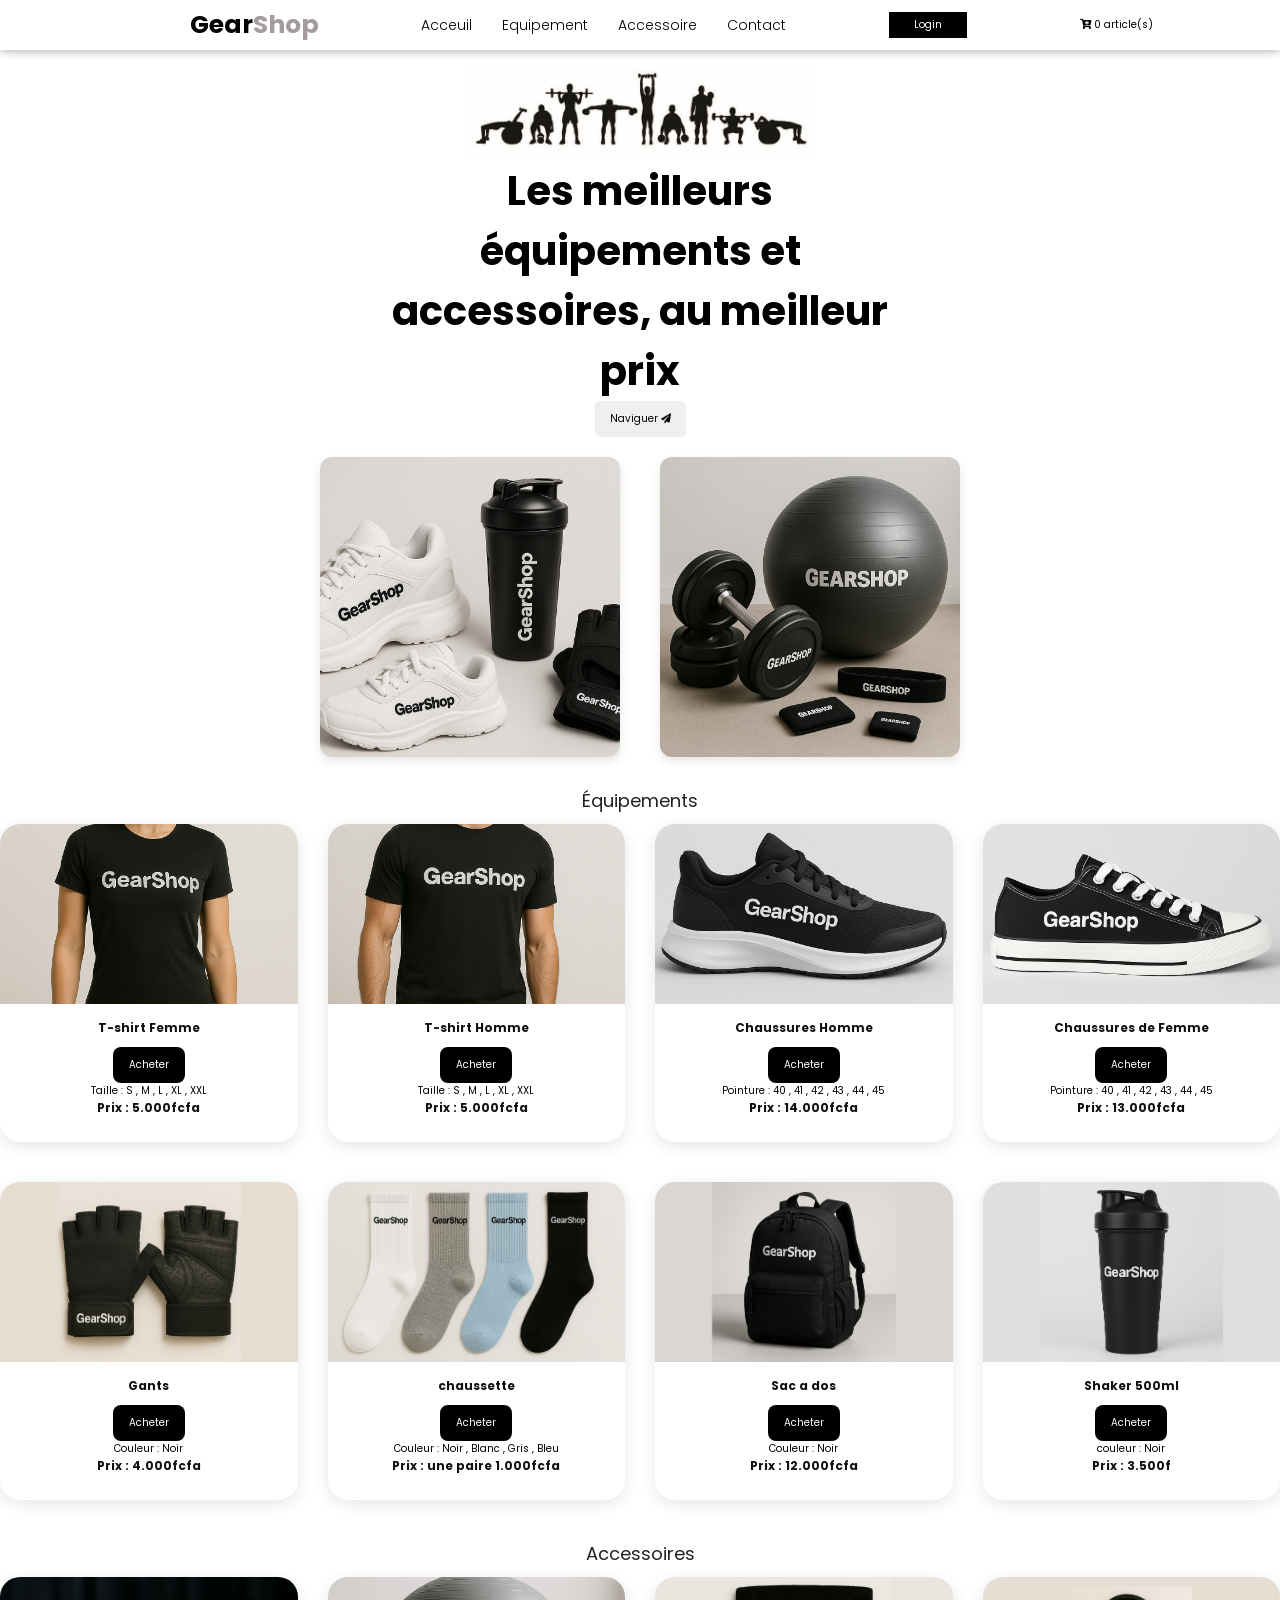
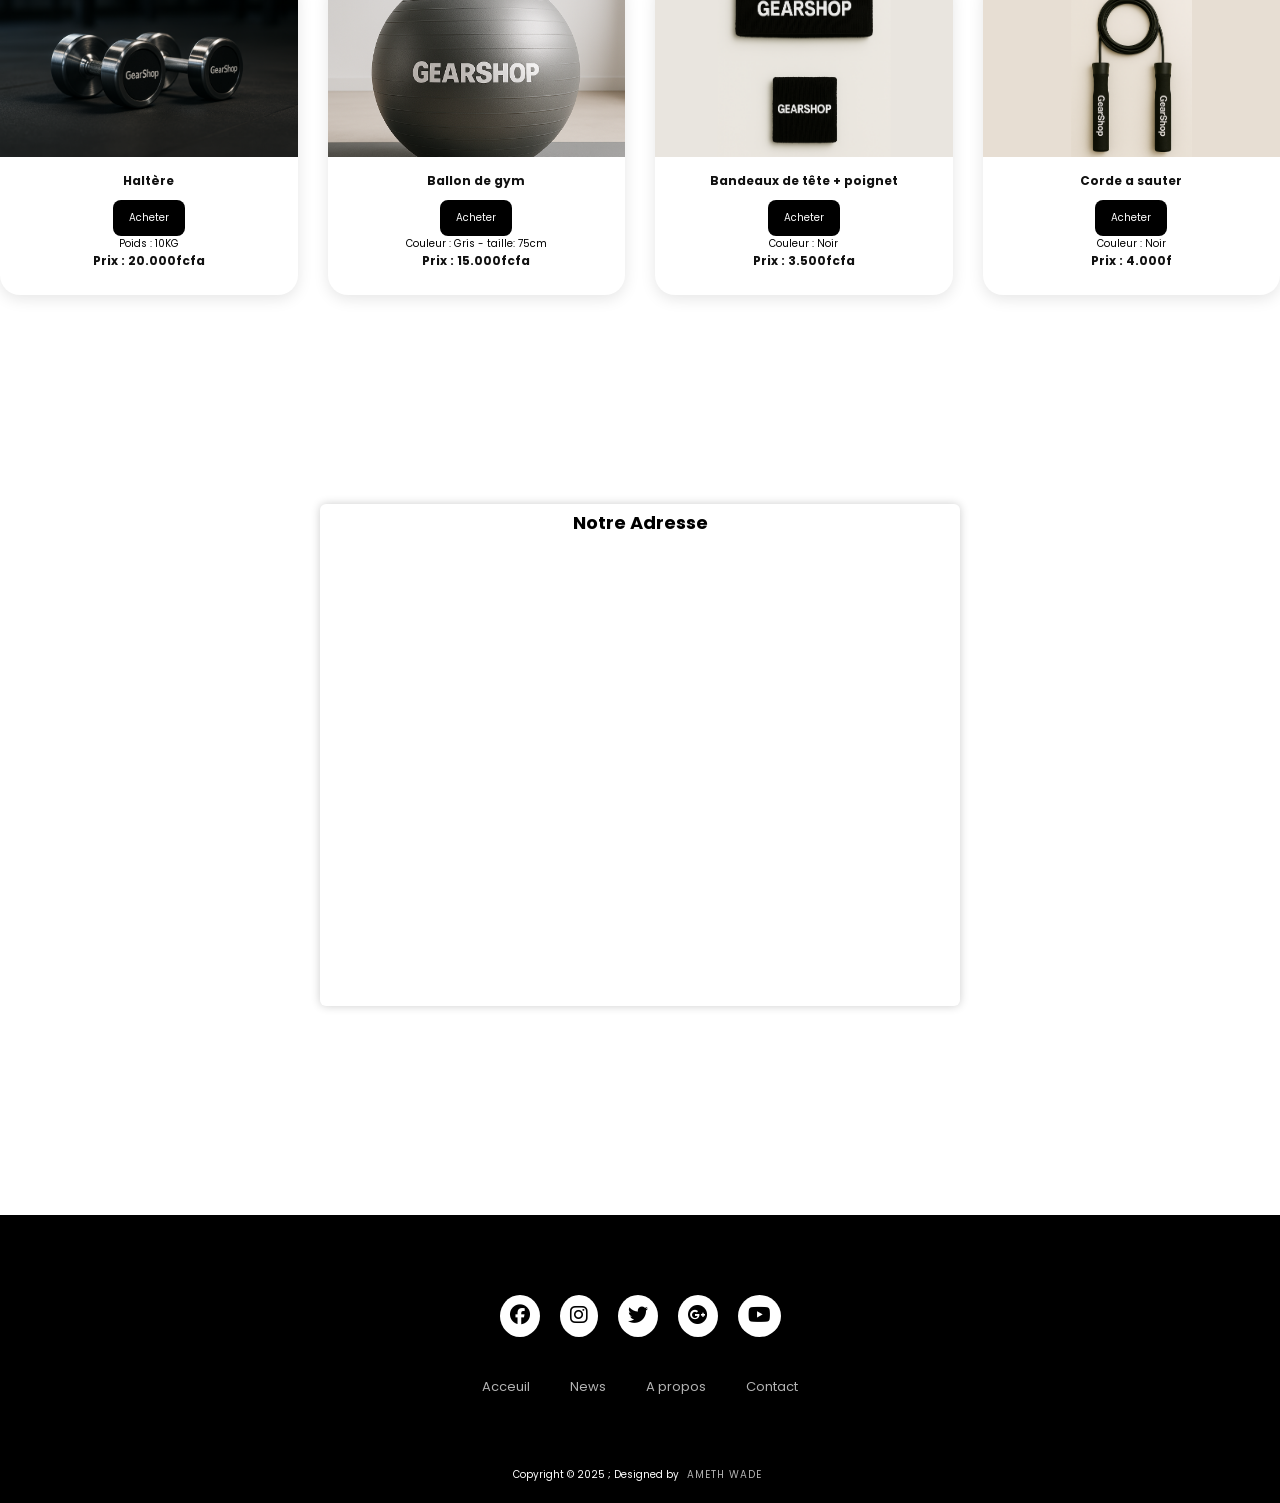
<file: index.html>
<!DOCTYPE html>
<html lang="en">
<head>
    <meta charset="UTF-8">
    <meta name="viewport" content="width=device-width, initial-scale=1.0">
    <title>Projet Final</title>
    <link rel="stylesheet" href="style.css">
    
   <link rel="stylesheet" href="https://use.fontawesome.com/releases/v5.13.0/css/all.css">
   <link rel="stylesheet" href="https://cdnjs.cloudflare.com/ajax/libs/font-awesome/6.5.1/css/all.min.css" integrity="sha512-DTOQO9RWCH3ppGqcWaEA1BIZOC6xxalwEsw9c2QQeAIftl+Vegovlnee1c9QX4TctnWMn13TZye+giMm8e2LwA==" crossorigin="anonymous" referrerpolicy="no-referrer" />
   <link rel="stylesheet" href="https://cdnjs.cloudflare.com/ajax/libs/font-awesome/5.15.4/css/all.min.css" integrity="sha512-1ycn6IcaQQ40/MKBW2W4Rhis/DbILU74C1vSrLJxCq57o941Ym01SwNsOMqvEBFlcgUa6xLiPY/NS5R+E6ztJQ==" crossorigin="anonymous" referrerpolicy="no-referrer" />

</head>

<body>


<!-- Barre de navigation -->
    <header>
        <header>
           
            <div class="menu_toggle">
                <span></span>
                <span></span>
                <span></span>
            </div>
    
            <div class="logo">
                <p><span>Gear</span>Shop</p>
            </div>
            <ul class="menu">
                <li><a href="#">Acceuil</a></li>
                <li><a href="#Équipements">Equipement</a></li>
                <li><a href="#Accessoire">Accessoire</a></li>
                <li><a href="contact.html">Contact</a></li>
            </ul>
            <a href="connexion.html" class="btn001">Login</a>
            
            <div id="panier1" onclick="toggleCartPopup()"><i class="fas fa-cart-plus"></i> <span id="cart-count">0</span> article(s)</div>
            
        </header>
    </header>



    

<!-- section hero -->
    <div class="img1">
        <img src="image1/pp img1.jpg" alt="image de premier plan  " width="350px">
    </div>

    <div class="titre">
        <h1 class="h1">Les meilleurs équipements et accessoires, au meilleur prix</h1>
        <button class="btn2" >Naviguer <i class="fas fa-paper-plane" ></i></button>
    </div>

    <div class="product-preview">
      <img src="image1/gearshop tt.png" alt="Produit 1">
      <p>      </p>
      <img src="image1/tt sprt.png" alt="Produit 2">
    </div>
    
  
    <!-- section Équipements  -->
 <section id="Équipements">
<div class="section-title">Équipements</div>

  <div class="products">
   <div class="box">
      <img src="image1/gearshop t-shirt femme.png" alt="T-shirt Femme">
      <div class="box-content">
        <h3>T-shirt Femme</h3>
        <button onclick="addToCart('T-shirt Femme')">Acheter</button>
        <p>Taille : S , M , L , XL , XXL </p>
        <h3>Prix : 5.000fcfa</h3>
      </div>
    </div>

    <div class="box">
      <img src="image1/t shirt sport homme.png" alt="T-shirt Homme">
      <div class="box-content">
        <h3>T-shirt Homme</h3>
        <button onclick="addToCart('T-shirt Homme')">Acheter</button>
        <p>Taille : S , M , L , XL , XXL </p>
        <h3>Prix : 5.000fcfa</h3>
      </div>
    </div>

    <div class="box">
      <img src="image1/Chassure de Sport.jpg" alt="Chassure de Sport">
      <div class="box-content">
        <h3>Chaussures Homme</h3>
        <button onclick="addToCart('Chassure de Sport')">Acheter</button>
        <p>Pointure : 40 , 41 , 42 , 43 , 44 , 45</p>
        <h3>Prix : 14.000fcfa</h3>
      </div>
    </div>

    <div class="box">
      <img src="image1/Chassure Femme.jpg" alt="Chaussures de Femme">
      <div class="box-content">
        <h3>Chaussures de Femme</h3>
        <button onclick="addToCart('Chaussures de Femme')">Acheter</button>
        <p>Pointure : 40 , 41 , 42 , 43 , 44 , 45</p>
        <h3>Prix : 13.000fcfa</h3>
      </div>
    </div>
  </div>
</section>


  <div class="products">
    <div class="box">
      <img src="image1/gants.png" alt="Gants">
      <div class="box-content">
        <h3>Gants</h3>
        <button onclick="addToCart('Gants')">Acheter</button>
        <p>Couleur : Noir</p>
        <h3>Prix : 4.000fcfa</h3>
      </div>
    </div>

    <div class="box">
      <img src="image1/chaussette.png" alt="Chaussettes">
      <div class="box-content">
        <h3>chaussette</h3>
        <button onclick="addToCart('Chaussettes')">Acheter</button>
        <p> Couleur : Noir , Blanc , Gris , Bleu</p>
        <h3>Prix : une paire 1.000fcfa</h3>
      </div>
    </div>

    <div class="box">
      <img src="image1/sac a dos 5.png" alt="Sac a dos">
      <div class="box-content">
        <h3>Sac a dos</h3>
        <button onclick="addToCart('Sac a dos')">Acheter</button>
        <p>Couleur : Noir</p>
        <h3>Prix : 12.000fcfa</h3>
      </div>
    </div>

    <div class="box">
      <img src="image1/Shaker2.png" alt="Shaker">
      <div class="box-content">
        <h3>Shaker 500ml</h3>
        <button onclick="addToCart('Shaker')">Acheter</button>
        <p>couleur : Noir</p>
        <h3>Prix : 3.500f</h3>
      </div>
    </div>
  </div>
</section>

<!-- section accessoires -->
<section id="Accessoire">
  <div class="section-title">Accessoires</div>

  <div class="products">
    <div class="box">
      <img src="image1/Halteres.png" alt="Haltère">
      <div class="box-content">
        <h3>Haltère</h3>
        <button onclick="addToCart('Haltère')">Acheter</button>
        <p>Poids : 10KG</p>
        <h3>Prix : 20.000fcfa</h3>
      </div>
    </div>

    <div class="box">
      <img src="image1/Ballon de gym.png" alt="Ballon de gym">
      <div class="box-content">
        <h3>Ballon de gym</h3>
        <button onclick="addToCart('Ballon de gym')">Acheter</button>
        <p> Couleur : Gris -  taille: 75cm</p>
        <h3>Prix : 15.000fcfa</h3>
      </div>
    </div>

    <div class="box" style="text-align: center;">
      <img src="image1/bandeaux 3.png" alt="Bandeaux de tête + poignet" style="display: inline-block;">
      <div class="box-content">
        <h3>Bandeaux de tête + poignet</h3>
        
        <button onclick="addToCart('Bandeaux de tête + poignet')">Acheter</button>
        <p>Couleur : Noir</p>
        <h3>Prix : 3.500fcfa</h3>
      </div>
    </div>

    <div class="box">
      <img src="image1/Corde a sauter.png" alt="Corde a sauter">
      <div class="box-content">
        <h3>Corde a sauter</h3>
        <button onclick="addToCart('Corde a sauter')">Acheter</button>
        <p>Couleur : Noir</p>
        <h3>Prix : 4.000f</h3>
      </div>
    </div>
  </div>
</section>



<!-- ajout du panier -->
  <div class="fas fa-cart-plus" id="cart-popup">
    <h4>Panier</h4>
    <ul id="cart-items"></ul>
    <button onclick="closeCartPopup()">Fermer</button>
  </div>

  <script>
    let cartCount = 0;
    let cartItems = [];

    function addToCart(item) {
      cartCount++;
      cartItems.push(item);
      document.getElementById("cart-count").textContent = cartCount;
      updateCartPopup();
    }

    function updateCartPopup() {
      const ul = document.getElementById("cart-items");
      ul.innerHTML = "";
      cartItems.forEach(i => {
        const li = document.createElement("li");
        li.textContent = i;
        ul.appendChild(li);
      });
    }

    function toggleCartPopup() {
      const popup = document.getElementById("cart-popup");
      popup.style.display = (popup.style.display === "none" || popup.style.display === "") ? "block" : "none";
    }

    function closeCartPopup() {
      document.getElementById("cart-popup").style.display = "none";
    }
  </script>





<!-- ajout de l'adresse-->
 <section >
    <div class="localisation_contact_div">
        <div class="localisation">
            <h3>Notre Adresse</h3>
            <iframe src="https://www.google.com/maps/embed?pb=!1m16!1m12!1m3!1d123496.87772715863!2d-17.562672463449548!3d14.696896875148902!2m3!1f0!2f0!3f0!3m2!1i1024!2i768!4f13.1!2m1!1sgomycode!5e0!3m2!1sfr!2ssn!4v1744323986199!5m2!1sfr!2ssn" width="600" height="450" style="border:0;" allowfullscreen="" loading="lazy" referrerpolicy="no-referrer-when-downgrade"></iframe>
    </div>
</section>





<!-- pied de page -->
<footer>
    <div class="footerContainer">
        <div class="socialIcons">
            <a href=""><i class="fa-brands fa-facebook"></i></a>
            <a href=""><i class="fa-brands fa-instagram"></i></a>
            <a href=""><i class="fa-brands fa-twitter"></i></a>
            <a href=""><i class="fa-brands fa-google-plus"></i></a>
            <a href=""><i class="fa-brands fa-youtube"></i></a>
        </div>

        <div class="footerNav">
            <ul><li><a href="">Acceuil</a></li>
                <li><a href="">News</a></li>
                <li><a href="">A propos</a></li>
                <li><a href="contact.html">Contact</a></li>
                
            </ul>
        </div>
        
    </div>
 <div class="footerBottom">
        <p>Copyright &copy; 2025  ; Designed by <span class="designer">AMETH WADE</span></p>
  </div>

</footer>



<!-- Lien vers Bootstrap JS -->
<script src="https://cdn.jsdelivr.net/npm/bootstrap@5.3.0-alpha1/dist/js/bootstrap.bundle.min.js"></script>
 
</body>
</html>
</file>
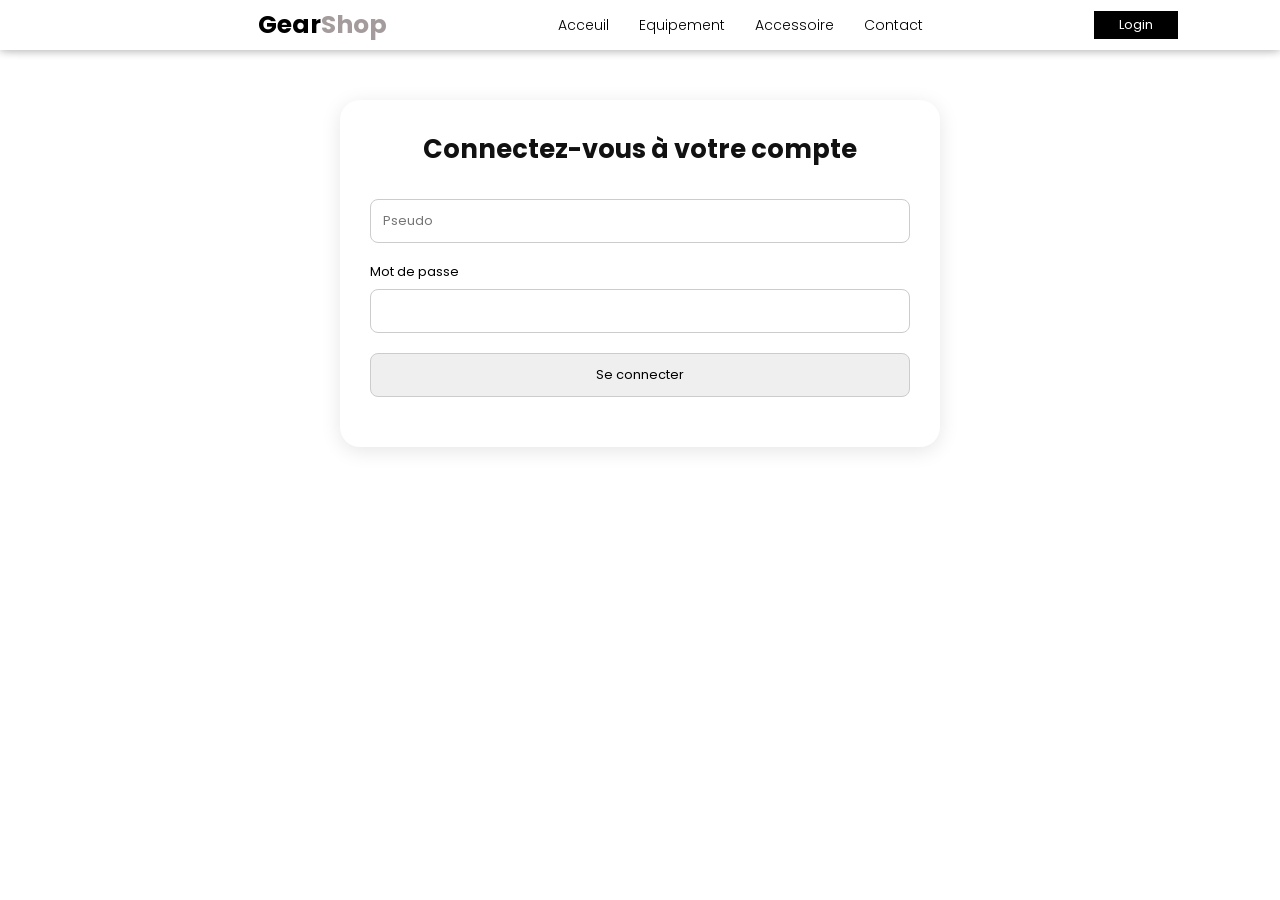
<file: connexion.html>
<!DOCTYPE html>
<html lang="en">
<head>
    <meta charset="UTF-8">
    <meta name="viewport" content="width=device-width, initial-scale=1.0">
    <title>page de connexion</title>
    <link rel="stylesheet" href="connexion.css">
</head>
<body>
    <!-- Barre de navigation -->
<header>
    <header>
       
        <div class="menu_toggle">
            <span></span>
            <span></span>
            <span></span>
        </div>
  
        <div class="logo">
            <p><span>Gear</span>Shop</p>
        </div>
        <ul class="menu">
            <li><a href="index.html">Acceuil</a></li>
            <li><a href="index.html">Equipement</a></li>
            <li><a href="index.html">Accessoire</a></li>
            <li><a href="contact.html">Contact</a></li>
        </ul>
        <a href="#" class="btn001">Login</a>
      </header>
    </header>

        <!-- fin -->

<!-- <Pge de contact> -->
    <div class="container">
        
        <h1>Connectez-vous à votre compte</h1>
  
      
          <form action="#">
          
            <input type="name"placeholder="Pseudo">
            <label for="password">Mot de passe</label>
 <input 
     type="password" 
     id="password" 
    name="password" 
    pattern="\d{6}" 
    maxlength="6" 
    minlength="6" 
    required 
    title="Entrez un mot de passe ">
  <input  type="submit" value="Se connecter">
    </form>
        
        </form>
      </div>
       
</body>
</html>
</file>
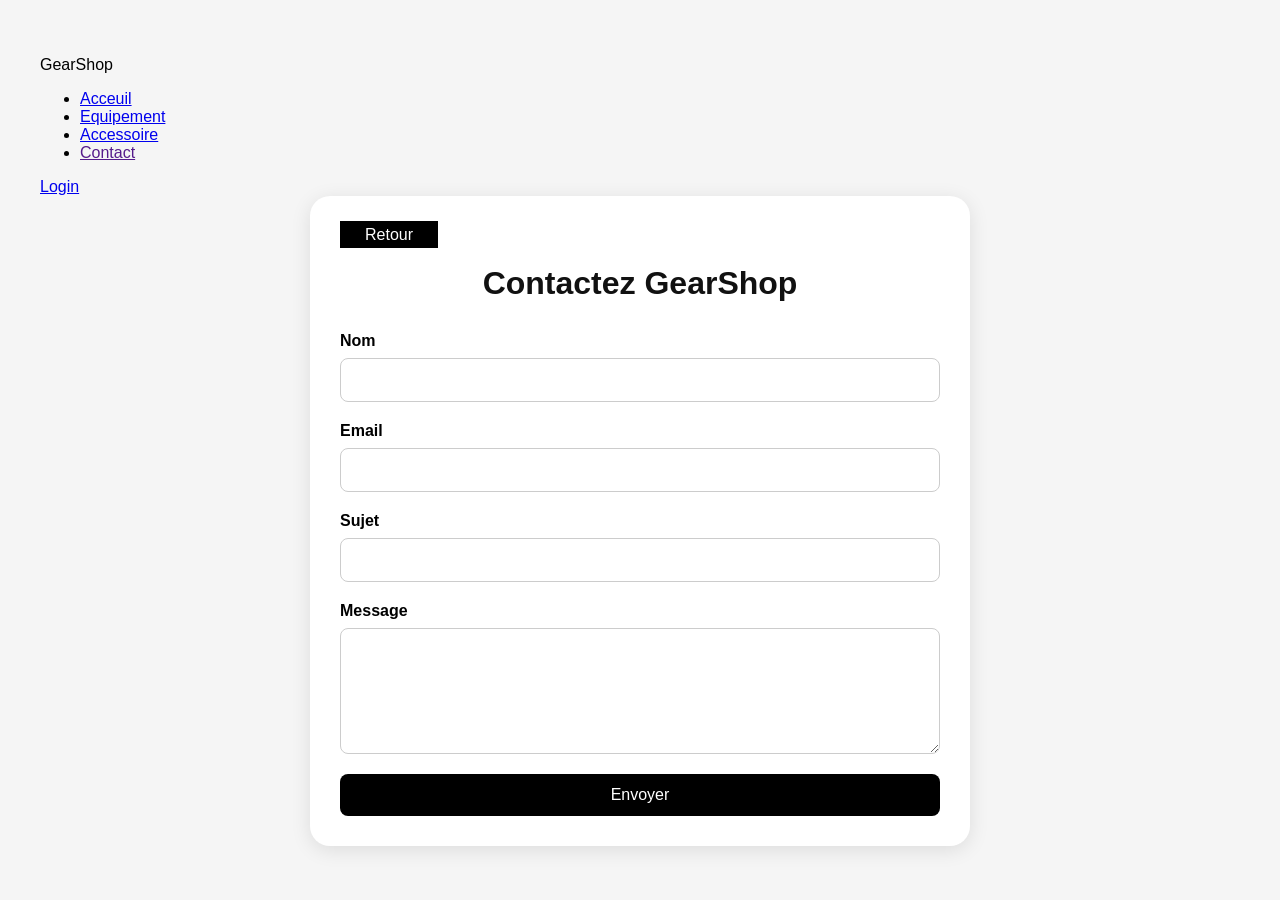
<file: contact.html>
<!DOCTYPE html>
<html lang="en">
<head>
  <meta charset="UTF-8">
  <meta name="viewport" content="width=device-width, initial-scale=1.0">
  <title>Formulaire de contact</title>
  <link rel="stylesheet" href="contact.css">
</head>
<body>

<!-- Barre de navigation -->
<header>
  <header>
     
      <div class="menu_toggle">
          <span></span>
          <span></span>
          <span></span>
      </div>

      <div class="logo">
          <p><span>Gear</span>Shop</p>
      </div>
      <ul class="menu">
          <li><a href="index.html">Acceuil</a></li>
          <li><a href="index.html">Equipement</a></li>
          <li><a href="index.html">Accessoire</a></li>
          <li><a href="">Contact</a></li>
      </ul>
      <a href="connexion.html" class="btn001">Login</a>
    </header>
  </header>
                    <!-- fin -->


<!-- <Pge de contact> -->
<div class="container">
  <a href="index.html" class="btn">Retour</a>
  <h1>Contactez GearShop</h1>
  <form onsubmit="handleSubmit(event)">
    <label for="name">Nom</label>
    <input type="text" id="name" name="name" required>

    <label for="email">Email</label>
    <input type="email" id="email" name="email" required>

    <label for="subject">Sujet</label>
    <input type="text" id="subject" name="subject" required>

    <label for="message">Message</label>
    <textarea id="message" name="message" required></textarea>

    <button type="submit">Envoyer</button>
  </form>
</div>

<script>
  function handleSubmit(event) {
    event.preventDefault();
    alert("Merci pour votre message ! Nous vous répondrons bientôt.");
  }
</script>

</body>
</html>
</file>
<file: style.css>
/*Pour la police d'écriture google font*/
@import url('https://fonts.googleapis.com/css2?family=Poppins:wght@100;200;300;400;500&display=swap');


*{
    margin: 0;
    padding: 0;
    font-family: "Poppins" , sans-serif;
    box-sizing: border-box;
    transition: all.2s linear;
    text-decoration: none;
    border: none;
}
html {
    font-size: 62.5%;
    overflow-x: hidden;
    scroll-padding-top: 7em;
    scroll-behavior: smooth;
}
body {
    position: relative;
    background-color: white;
}
header {
    position: fixed;
    top: 0;
    left: 0;
    right: 0;
    z-index: 20;
    background-color: #fff;
    display: flex;
    align-items: center;
    justify-content: space-between;
    padding: 10px 8%;
    height: 50px;
    box-shadow: 0 0 10px 0 rgba(0,0,0,0.2);
}
header .logo {
    color: #a49c9c;
    font-size: 25px;
    font-weight: bold;
}
header .logo span {
    color: #000;
}
.menu {
    display: flex;
}
.menu li {
    list-style: none;
    margin: 0 15px;
}
.menu li a {
    font-size: 14px;
    color: #000;
    font-weight: 300;
    transition: 0.2s;
}
.menu li a:hover {
    color: #ea1f33;
}
header button {
    background-color: black;
    cursor: pointer;
    color: #fff;
    padding: 5px 25px;
}

/*  (img) section hero */
.img1{
     text-align: center;
     margin-top: 70px;
}


/*  section hero*/
.titre{
    display: flex;
    flex-direction: column;
    justify-content:center;
    align-items:center;
  }
 .h1{
    font-size: 40px;
    max-width: 500px;
    text-align:center;
   
  }
  .btn2{
    padding: 10px 15px;
    font-size: 10px;
    border:none;
    border-radius: 5px;
    outline:none;
    cursor:pointer;
    color: black;
  }
 .btn001{
  background-color: black;
  color: white;
  text-decoration: none;
  padding: 5px 25px;
  
}
  


.product-preview {
  display: flex;
  justify-content: center;
  gap: 20px;
  margin-bottom: 30px;
  flex-wrap: wrap;
  margin-top: 20px;
}

.product-preview img {
  max-width: 100%;
  height: auto;
  width: 300px; /* ou un pourcentage si tu préfères */
  border-radius: 12px;
  box-shadow: 0 4px 10px rgba(0,0,0,0.1);
  object-fit: cover;
}




 /* section produit */
 * {
    box-sizing: border-box;
  }
   @media(min-width: 600px) {
    header {
      flex-direction: row;
      justify-content: space-between;
    }
  }
  
  #panier1 {
   
    color: rgb(0, 0, 0);
    text-decoration: none;
    padding: 5px 25px;
    
  }
  
  .section-title {
    font-size: 1.8rem;
    margin: 30px 0 10px;
    text-align: center;
    color: #222;
  }
  
  .products {
    display: grid;
    grid-template-columns: repeat(auto-fit, minmax(250px, 1fr));
    gap: 30px;
    justify-content: center;
    margin-bottom: 40px;
  }
  
  .box {
    background-color: white;
    border-radius: 20px;
    box-shadow: 0 4px 15px rgba(0, 0, 0, 0.1);
    overflow: hidden;
    transition: transform 0.3s ease;
    display: flex;
    flex-direction: column;
  }
  
  .box:hover {
    transform: scale(1.05);
  }
  
  .box img {
    width: 100%;
    height: 180px;
    object-fit: cover;
  }
  
  .box-content {
    padding: 15px;
    text-align: center;
    flex-grow: 1;
  }
  
  .box-content h3 {
    font-size: 1.2rem;
    margin-bottom: 10px;
    color: #111;
  }
  
  .box-content button {
    background-color: black;
    color: white;
    border: none;
    padding: 10px 16px;
    border-radius: 8px;
    font-size: 1rem;
    cursor: pointer;
    transition: background-color 0.2s ease;
  }
  
  .box-content button:hover {
    background-color: #333;
  }
  
  #cart-popup {
    display: none;
    position: fixed;
    top: 80px;
    right: 40px;
    width: 300px;
    background: white;
    box-shadow: 0 4px 20px rgba(0, 0, 0, 0.2);
    border-radius: 10px;
    padding: 20px;
    z-index: 1000;
  }
  
  #cart-popup h4 {
    margin-top: 0;
    margin-bottom: 10px;
    font-size: 1.2rem;
  }
  
  #cart-popup ul {
    padding-left: 20px;
    max-height: 200px;
    overflow-y: auto;
  }
  
  #cart-popup button {
    margin-top: 10px;
    background-color: black;
    color: white;
    border: none;
    padding: 10px 20px;
    border-radius: 8px;
    cursor: pointer;
    width: 100%;
  }

  
 

/* section adresse */


.localisation_contact_div {
 
    text-align: center;
    display: flex;
    align-items: center;
    justify-content: center;
    width: 100%;
    margin: 100px 0;
    height: 80vh;
}
.localisation {
    width: 50%;
    padding: 5px;
    border-radius: 6px;
    box-shadow: 0 0 10px rgba(0,0,0,0.2);
}
.localisation iframe {
    width: 100%;
    border-radius: 6px;
}

.localisation_contact_div .form_contact {
    width: 49%;
    height: 100%;
    box-shadow: 0 0 10px rgba(0,0,0,0.2);
    padding: 15px;
    border-radius: 6px;
}
.localisation_contact_div h3 {
    margin-bottom: 10px;
    font-size: 18px;
}
.localisation_contact_div .form_contact form {
    display: flex;
    align-items: center;
    justify-content: center;
    flex-direction: column;
    width: 100%;
}




    /* pied de page */

    *{
        padding: 0;
        margin: 0;
        box-sizing: border-box;
    }
    footer{
        background-color:  black;
    }
    .footerContainer{
        width: 100%;
        padding: 70px 30px 20px ;
    }
    .socialIcons{
        display: flex;
        justify-content: center;
    }
    .socialIcons a{
        text-decoration: none;
        padding:  10px;
        background-color: white;
        margin: 10px;
        border-radius: 50%;
    }
    .socialIcons a i{
        font-size: 2em;
        color: black;
        opacity: 0,9;
    }
    
    .socialIcons a:hover{
        background-color: #111;
        transition: 0.5s;
    }
    .socialIcons a:hover i{
        color: white;
        transition: 0.5s;
    }
    .footerNav{
        margin: 30px 0;
    }
    .footerNav ul{
        display: flex;
        justify-content: center;
        list-style-type: none;
    }
    .footerNav ul li a{
        color:white;
        margin: 20px;
        text-decoration: none;
        font-size: 1.3em;
        opacity: 0.7;
        transition: 0.5s;
    
    }
    .footerNav ul li a:hover{
        opacity: 1;
    }
    .footerBottom{
        background-color: black;
        padding: 20px;
        text-align: center;
    }
    .footerBottom p{
        color: white;
    }
    .designer{
        opacity: 0.7;
        text-transform: uppercase;
        letter-spacing: 1px;
        font-weight: 400;
        margin: 0px 5px;
    }
    @media (max-width: 700px){
        .footerNav ul{
            flex-direction: column;
        } 
        .footerNav ul li{
            width:100%;
            text-align: center;
            margin: 10px;
        }
        .socialIcons a{
            padding: 8px;
            margin: 4px;
        }
    }
</file>
<file: connexion.css>
/*Pour la police d'écriture google font*/
@import url('https://fonts.googleapis.com/css2?family=Poppins:wght@100;200;300;400;500&display=swap');



*{
  margin: 0;
  padding: 0;
  font-family: "Poppins" , sans-serif;
  box-sizing: border-box;
  transition: all.2s linear;
  text-decoration: none;
  border: none;
}
html {
  font-size:80%;
  overflow-x: hidden;
  scroll-padding-top: 7em;
  scroll-behavior: smooth;
}


/* barre de nav */
header {
    position: fixed;
    top: 0;
    left: 0;
    right: 0;
    z-index: 20;
    background-color: #fff;
    display: flex;
    align-items: center;
    justify-content: space-between;
    padding: 10px 8%;
    height: 50px;
    box-shadow: 0 0 10px 0 rgba(0,0,0,0.2);
}
header .logo {
    color: #a49c9c;
    font-size: 25px;
    font-weight: bold;
}
header .logo span {
    color: #000;
}
.menu {
    display: flex;
}
.menu li {
    list-style: none;
    margin: 0 15px;
}
.menu li a {
    font-size: 14px;
    color: #000;
    font-weight: 300;
    transition: 0.2s;
    text-decoration: none;
}
.menu li a:hover {
    color: #ea1f33;
}
header button {
    background-color: black;
    cursor: pointer;
    color: #fff;
    padding: 5px 25px;
}
.btn001{
  background-color: black;
  color: white;
  text-decoration: none;
  padding: 5px 25px;
}

/* fin */


.container {
    max-width: 600px;
    margin: 0 auto;
    background-color: white;
    padding: 30px;
    border-radius: 20px;
    box-shadow: 0 4px 20px rgba(0, 0, 0, 0.1);
    margin-top:100px;
  }
  
  h1 {
    text-align: center;
    margin-bottom: 30px;
    color: #111;
  }
  
  form {
    display: flex;
    flex-direction: column;
  }
  
  label {
    margin-bottom: 8px;
    /* font-weight: bold; */
  }
  
  input, textarea {
    margin-bottom: 20px;
    padding: 12px;
    border-radius: 8px;
    border: 1px solid #ccc;
    font-size: 1rem;
  }
  
  textarea {
    resize: vertical;
    min-height: 100px;
  }
  
  button {
    background-color: black;
    color: white;
    padding: 12px;
    font-size: 1rem;
    border: none;
    border-radius: 8px;
    cursor: pointer;
    transition: background-color 0.2s ease;
  }
  
  button:hover {
    background-color: #333;
  }
</file>
<file: contact.css>
body {
    font-family: Arial, sans-serif;
    background-color: #f5f5f5;
    margin: 0;
    padding: 40px;
  }
  
  .container {
    max-width: 600px;
    margin: 0 auto;
    background-color: white;
    padding: 30px;
    border-radius: 20px;
    box-shadow: 0 4px 20px rgba(0, 0, 0, 0.1);
  }
  
  h1 {
    text-align: center;
    margin-bottom: 30px;
    color: #111;
  }
  
  form {
    display: flex;
    flex-direction: column;
  }
  
  label {
    margin-bottom: 8px;
    font-weight: bold;
  }
  
  input, textarea {
    margin-bottom: 20px;
    padding: 12px;
    border-radius: 8px;
    border: 1px solid #ccc;
    font-size: 1rem;
  }
  
  textarea {
    resize: vertical;
    min-height: 100px;
  }
  
  button {
    background-color: black;
    color: white;
    padding: 12px;
    font-size: 1rem;
    border: none;
    border-radius: 8px;
    cursor: pointer;
    transition: background-color 0.2s ease;
  }
  
  button:hover {
    background-color: #333;
  }
  .btn{
    background-color: black;
    color: white;
    text-decoration: none;
    padding: 5px 25px;
    
  }
</file>
